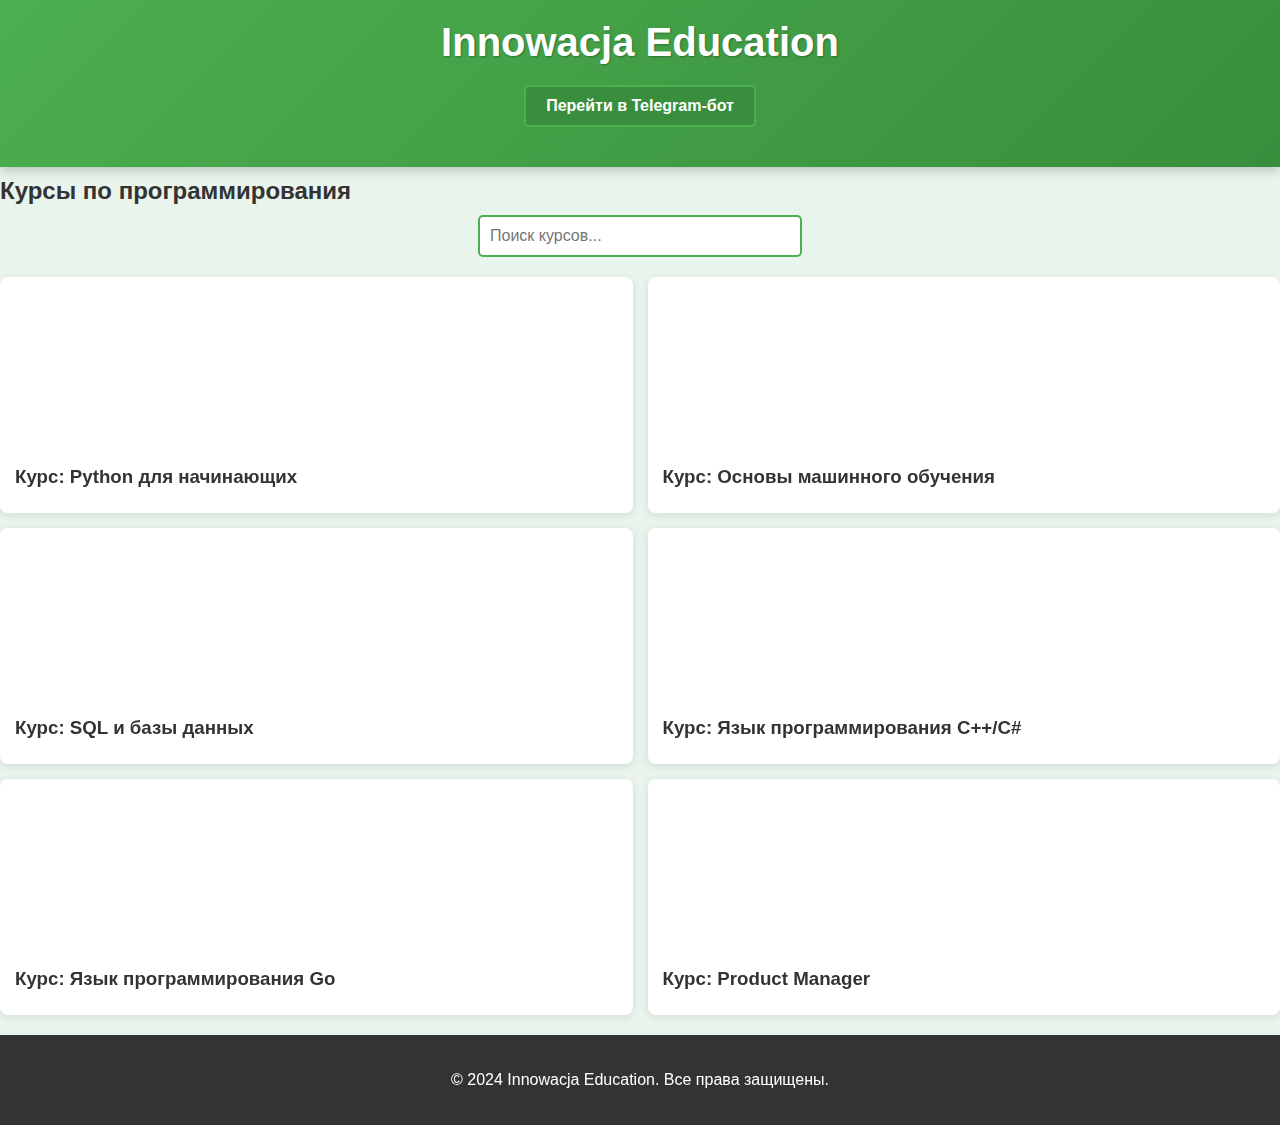
<file: telegram/web site/index.html>
<!DOCTYPE html>
<html lang="ru">
<head>
    <meta charset="UTF-8">
    <meta name="viewport" content="width=device-width, initial-scale=1.0">
    <title>Innowacja Education Platform</title>
    <style>
        body {
            font-family: 'Arial', sans-serif;
            margin: 0;
            padding: 0;
            background-color: #e9f5ec; /* Светлый зеленоватый фон */
            color: #333;
        }

        header {
            background: linear-gradient(135deg, #4caf50, #388e3c); /* Градиент зелёного цвета */
            color: #fff;
            padding: 20px 0;
            text-align: center;
            box-shadow: 0 4px 10px rgba(0, 0, 0, 0.2);
        }

        h1 {
            margin: 0;
            font-size: 2.5em;
            text-shadow: 1px 1px 2px rgba(0, 0, 0, 0.3);
        }

        h2, h3 {
            margin: 10px 0;
        }

        /* Flex container for courses */
        .courses-container {
            display: flex;
            flex-wrap: wrap; /* Allow wrapping */
            justify-content: space-between; /* Space between items */
            gap: 15px; /* Gap between items */
        }

        .course {
            background: #fff; /* Белый фон для карточек */
            padding: 15px;
            flex: 1 1 calc(33.333% - 15px); /* Each course takes up 1/3 of the width minus gap */
            border-radius: 8px;
            box-shadow: 0 2px 8px rgba(0, 0, 0, 0.1);
            transition: transform 0.2s;
            cursor: pointer; /* Pointer cursor for clickable courses */
        }

        .course:hover {
            transform: translateY(-5px);
            box-shadow: 0 4px 15px rgba(0, 0, 0, 0.2);
        }

        .video-preview {
            max-width: 100%;
            height: auto;
            margin-bottom: 10px;
            border-radius: 5px;
            overflow: hidden;
        }

        footer {
            text-align: center;
            margin-top: 20px;
            padding: 20px 0;
            background: #333; /* Тёмный фон для подвала */
            color: #fff;
        }

        .bot-link {
            margin: 20px 0;
            display: inline-block; /* Изменено на inline-block для правильного отображения */
            text-decoration: none;
            color: #fff; /* Цвет текста */
            background: #388e3c; /* Тёмно-зелёный фон кнопки */
            text-align: center;
            font-weight: bold;
            border: 2px solid #4caf50; /* Цвет границы кнопки */
            border-radius: 5px;
            padding: 10px 20px; /* Увеличены отступы для большей кнопки */
            transition: background 0.3s, color 0.3s;
        }

        .bot-link:hover {
            background: #4caf50; /* Цвет фона при наведении */
            color: #fff; /* Цвет текста при наведении */
        }

        ul {
            padding-left: 20px;
        }

        a {
            color: #4caf50; /* Цвет ссылок */
            text-decoration: none;
            transition: color 0.3s;
        }

        a:hover {
            color: #388e3c; /* Цвет ссылок при наведении */
            text-decoration: underline;
        }

        /* Modal styles */
        .modal {
            display: none; /* Hidden by default */
            position: fixed;
            z-index: 1000;
            left: 0;
            top: 0;
            width: 100%;
            height: 100%;
            overflow: auto; /* Enable scroll if needed */
            background-color: rgba(0, 0, 0, 0.5); /* Black w/ opacity */
            padding-top: 60px;
        }

        .modal-content {
            background-color: #fefefe;
            margin: 5% auto;
            padding: 20px;
            border: 1px solid #888;
            width: 80%; /* Could be more or less, depending on screen size */
            border-radius: 8px;
        }

        .close {
            color: #aaa;
            float: right;
            font-size: 28px;
            font-weight: bold;
        }

        .close:hover,
        .close:focus {
            color: black;
            text-decoration: none;
            cursor: pointer;
        }

        /* Search bar styles */
        .search-bar {
            margin-bottom: 20px; /* Отступ снизу для поисковой строки */
            text-align: center; /* Выравнивание по центру */
        }

        .search-input {
            padding: 10px;
            width: 300px; /* Ширина поля ввода */
            border: 2px solid #4caf50; /* Граница поля ввода */
            border-radius: 5px; /* Закругление углов */
            font-size: 16px; /* Размер шрифта */
            transition: border 0.3s;
        }

        .search-input:focus {
            border-color: #388e3c; /* Цвет границы при фокусе */
            outline: none; /* Убираем стандартный контур */
        }
    </style>
</head>
<body>
    <header>
        <h1>Innowacja Education</h1>
        <a class="bot-link" href="https://t.me/Innowacja_bot" target="_blank">Перейти в Telegram-бот</a>
    </header>

    <main>
        <section id="courses">
            <h2>Курсы по программирования</h2>

            <!-- Поле ввода для поиска -->
            <div class="search-bar">
                <input type="text" id="searchInput" class="search-input" placeholder="Поиск курсов..." onkeyup="searchCourses()">
            </div>

            <div class="courses-container" id="coursesContainer">
                <div class="course" onclick="openModal('modal1')">
                    <iframe class="video-preview" src="https://www.youtube.com/embed/34Rp6KVGIEM" frameborder="0" allow="accelerometer; autoplay; clipboard-write; encrypted-media; gyroscope; picture-in-picture" allowfullscreen width="300" height="200"></iframe>
                    <h3>Курс: Python для начинающих</h3>
                </div>

                <div class="course" onclick="openModal('modal2')">
                    <iframe class="video-preview" src="https://www.youtube.com/embed/n9SZNtzdS00" frameborder="0" allow="accelerometer; autoplay; clipboard-write; encrypted-media; gyroscope; picture-in-picture" allowfullscreen width="300" height="200"></iframe>
                    <h3>Курс: Основы машинного обучения</h3>
                </div>

                <div class="course" onclick="openModal('modal3')">
                    <iframe class="video-preview" src="https://www.youtube.com/embed/uGKIXTUjZbc" frameborder="0" allow="accelerometer; autoplay; clipboard-write; encrypted-media; gyroscope; picture-in-picture" allowfullscreen width="300" height="200"></iframe>
                    <h3>Курс: SQL и базы данных</h3>
                </div>

                <div class="course" onclick="openModal('modal4')">
                    <iframe class="video-preview" src="https://www.youtube.com/embed/_8yZYhAkQjQ" frameborder="0" allow="accelerometer; autoplay; clipboard-write; encrypted-media; gyroscope; picture-in-picture" allowfullscreen width="300" height="200"></iframe>
                    <h3>Курс: Язык программирования C++/C#</h3>
                </div>

                <div class="course" onclick="openModal('modal5')">
                    <iframe class="video-preview" src="https://www.youtube.com/embed/xoz-Y9T8gRc" frameborder="0" allow="accelerometer; autoplay; clipboard-write; encrypted-media; gyroscope; picture-in-picture" allowfullscreen width="300" height="200"></iframe>
                    <h3>Курс: Язык программирования Go</h3>
                </div>

                <!-- Новый курс Product Manager -->
                <div class="course" onclick="openModal('modal6')">
                    <iframe class="video-preview" src="https://www.youtube.com/embed/OyXaYYh5Nm0" frameborder="0" allow="accelerometer; autoplay; clipboard-write; encrypted-media; gyroscope; picture-in-picture" allowfullscreen width="300" height="200"></iframe>
                    <h3>Курс: Product Manager</h3>
                </div>
            </div>
        </section>
    </main>

    <footer>
        <p>&copy; 2024 Innowacja Education. Все права защищены.</p>
    </footer>

    <!-- Модальные окна для курсов -->
    <div id="modal1" class="modal">
        <div class="modal-content">
            <span class="close" onclick="closeModal('modal1')">&times;</span>
            <h3>Курс: Python для начинающих</h3>
            <p>Описание: Научитесь основам программирования на Python.</p>
            <ul>
                <li><a href="https://www.youtube.com/watch?v=34Rp6KVGIEM" target="_blank">Ссылка на видеоуроки</a></li>
                <li><a href="https://forms.gle/dARrKE4MeYYc29ry5" target="_blank">Ссылка на задание</a></li>
            </ul>
        </div>
    </div>

    <div id="modal2" class="modal">
        <div class="modal-content">
            <span class="close" onclick="closeModal('modal2')">&times;</span>
            <h3>Курс: Основы машинного обучения</h3>
            <p>Описание: Погружение в мир машинного обучения.</p>
            <ul>
                <li><a href="https://www.youtube.com/watch?v=n9SZNtzdS00" target="_blank">Ссылка на видеоуроки</a></li>
                <li><a href="https://forms.gle/dARrKE4MeYYc29ry5" target="_blank">Ссылка на задание</a></li>
            </ul>
        </div>
    </div>

    <div id="modal3" class="modal">
        <div class="modal-content">
            <span class="close" onclick="closeModal('modal3')">&times;</span>
            <h3>Курс: SQL и базы данных</h3>
            <p>Описание: Основы работы с SQL и проектирования баз данных.</p>
            <ul>
                <li><a href="https://www.youtube.com/watch?v=uGKIXTUjZbc" target="_blank">Ссылка на видеоуроки</a></li>
                <li><a href="https://forms.gle/JHNQhNVSudFgncsK7" target="_blank">Ссылка на задание</a></li>
            </ul>
        </div>
    </div>

    <div id="modal4" class="modal">
        <div class="modal-content">
            <span class="close" onclick="closeModal('modal4')">&times;</span>
            <h3>Курс: Язык программирования C++/C#</h3>
            <p>Описание: Изучите основы программирования на C++ и C#.</p>
            <ul>
                <li><a href="https://www.youtube.com/watch?v=_8yZYhAkQjQ" target="_blank">Ссылка на видеоуроки</a></li>
                <li><a href="https://forms.gle/WXrnsc8wXWjtq5Bb9" target="_blank">Ссылка на задание</a></li>
            </ul>
        </div>
    </div>

    <div id="modal5" class="modal">
        <div class="modal-content">
            <span class="close" onclick="closeModal('modal5')">&times;</span>
            <h3>Курс: Язык программирования Go</h3>
            <p>Описание: Изучите основы программирования на языке Go.</p>
            <ul>
                <li><a href="https://www.youtube.com/watch?v=xoz-Y9T8gRc" target="_blank">Ссылка на видеоуроки</a></li>
                <li><a href="https://forms.gle/atRnzhHUJ62cavMZ8" target="_blank">Ссылка на задание</a></li>
            </ul>
        </div>
    </div>

    <!-- Модальное окно для нового курса Product Manager -->
    <div id="modal6" class="modal">
        <div class="modal-content">
            <span class="close" onclick="closeModal('modal6')">&times;</span>
            <h3>Курс: Product Manager</h3>
            <p>Описание: Узнайте о том, как стать успешным продуктовым менеджером.</p>
            <ul>
                <li><a href="https://www.youtube.com/watch?v=OyXaYYh5Nm0" target="_blank">Ссылка на видеоуроки</a></li>
                <li><a href="https://forms.gle/your-form-link" target="_blank">Ссылка на задание</a></li>
            </ul>
        </div>
    </div>

    <script>
        function openModal(modalId) {
            document.getElementById(modalId).style.display = "block";
        }

        function closeModal(modalId) {
            document.getElementById(modalId).style.display = "none";
        }

        // Close the modal when clicking outside of it
        window.onclick = function(event) {
            const modals = document.getElementsByClassName('modal');
            for (let modal of modals) {
                if (event.target == modal) {
                    modal.style.display = "none";
                }
            }
        }

        function searchCourses() {
            const input = document.getElementById('searchInput');
            const filter = input.value.toLowerCase();
            const coursesContainer = document.getElementById('coursesContainer');
            const courses = coursesContainer.getElementsByClassName('course');

            for (let i = 0; i < courses.length; i++) {
                const course = courses[i];
                const title = course.getElementsByTagName('h3')[0];
                if (title.innerHTML.toLowerCase().indexOf(filter) > -1) {
                    course.style.display = "";
                } else {
                    course.style.display = "none";
                }
            }
        }
    </script>
</body>
</html>
</file>
